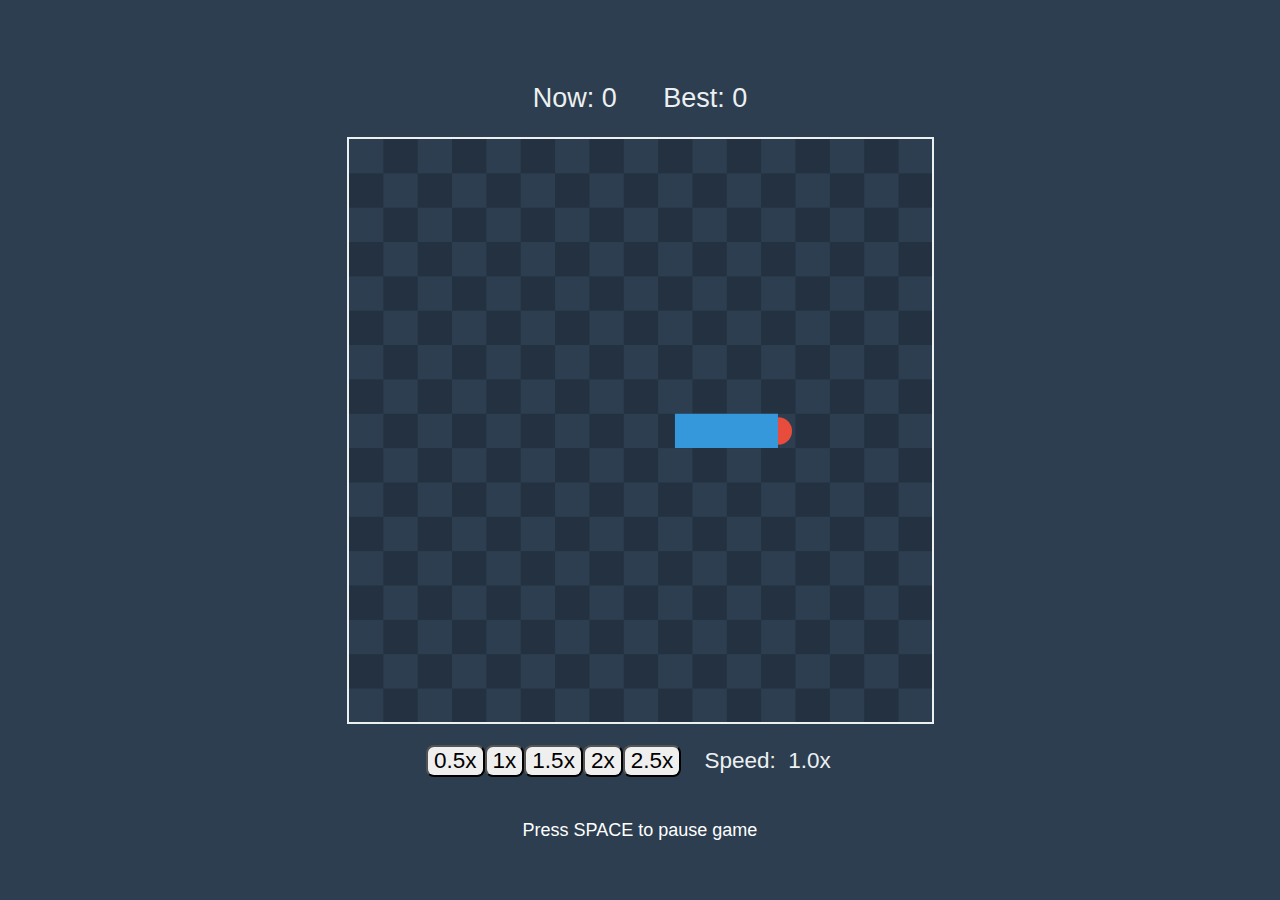
<file: site/index.html>
<!DOCTYPE html>
<html lang="en">
  <head>
    <meta charset="utf-8"/>
    <meta name="viewport" content="width=device-width, initial-scale=1"/>
    <title>GO WASM Snake Game</title>
    <link rel="stylesheet"  href="styles.css">
    <script src="wasm_exec.js"></script>
    <script>
      if (!WebAssembly.instantiateStreaming) { // polyfill
        WebAssembly.instantiateStreaming = async (resp, importObject) => {
          const source = await (await resp).arrayBuffer();
          return await WebAssembly.instantiate(source, importObject);
        };
      }

      const go = new Go();
      let mod, inst;
      WebAssembly.instantiateStreaming(fetch("snake.wasm"), go.importObject).then((result) => {
        mod = result.module;
        inst = result.instance;
        const speedOpts = ['0.5x', '1x', '1.5x', '2x', '2.5x']
        speedOpts.forEach(element => {
          document.getElementById(element).disabled = false;
        });
      }).then(_ => {
          console.clear();
          go.run(inst);  
      });
    </script>
  </head>
  <body>
    <!--
    Add the following polyfill for Microsoft Edge 17/18 support:
    <script src="https://cdn.jsdelivr.net/npm/text-encoding@0.7.0/lib/encoding.min.js"></script>
    (see https://caniuse.com/#feat=textencoder)
    -->

    <header>
      <p>Now: <span id="current-score"></span></p>
      <p>Best: <span id="best-score"></span></p>
    </header>
    <div id="container"></div>
    <div id="speed-option">
      <button class="speed-btn" id="0.5x" value="0.5x" disabled>0.5x</button>
      <button class="speed-btn" id="1x"   value="1x" disabled>1x</button>
      <button class="speed-btn" id="1.5x" value="1.5x" disabled>1.5x</button>
      <button class="speed-btn" id="2x"   value="2x" disabled>2x</button>
      <button class="speed-btn" id="2.5x" value="2.5x" disabled>2.5x</button>
      <p id="speed-label">Speed:&nbsp; <span id="speed-text"></span></p>
    </div>
    <div>
      <p id="pause"></p>
    </div>
  </body>
</html>
</file>
<file: site/styles.css>
html {
  height: 100%;
  --text-color: #ecf0f1;
}

* {
  box-sizing: border-box;
  outline: 0;
  margin: 0;
}

body {
  height: 100%;
  background: #2c3e50;
  padding: 60px;
  font-family: sans-serif;
  display: flex;
  flex-direction: column;
}

canvas {
  border: 2px solid var(--text-color);
}

#container {
  flex: 1;
  display: flex;
  align-items: center;
  justify-content: center;
}

header {
  display: flex;
  flex-direction: row;
  align-items: center;
  justify-content: center;
  color: var(--text-color);
}

p {
  font-size: 3vmin;
  margin: 2%;
}

#speed-option {
  flex: initial;
  display: flex;
  flex-direction: row;
  align-items: center;
  justify-content: center;
  font-size: 2.5vmin; 
  color: var(--text-color);
}

#speed-label {
  font-size: 2.5vmin;
  color: var(--text-color);
}

button {
  font-size: 2.5vmin;
  border-radius: 8px;
}

#pause {
  flex: auto;
  display: flex;
  flex-direction: row;
  align-items: center;
  justify-content: center;
}
</file>
